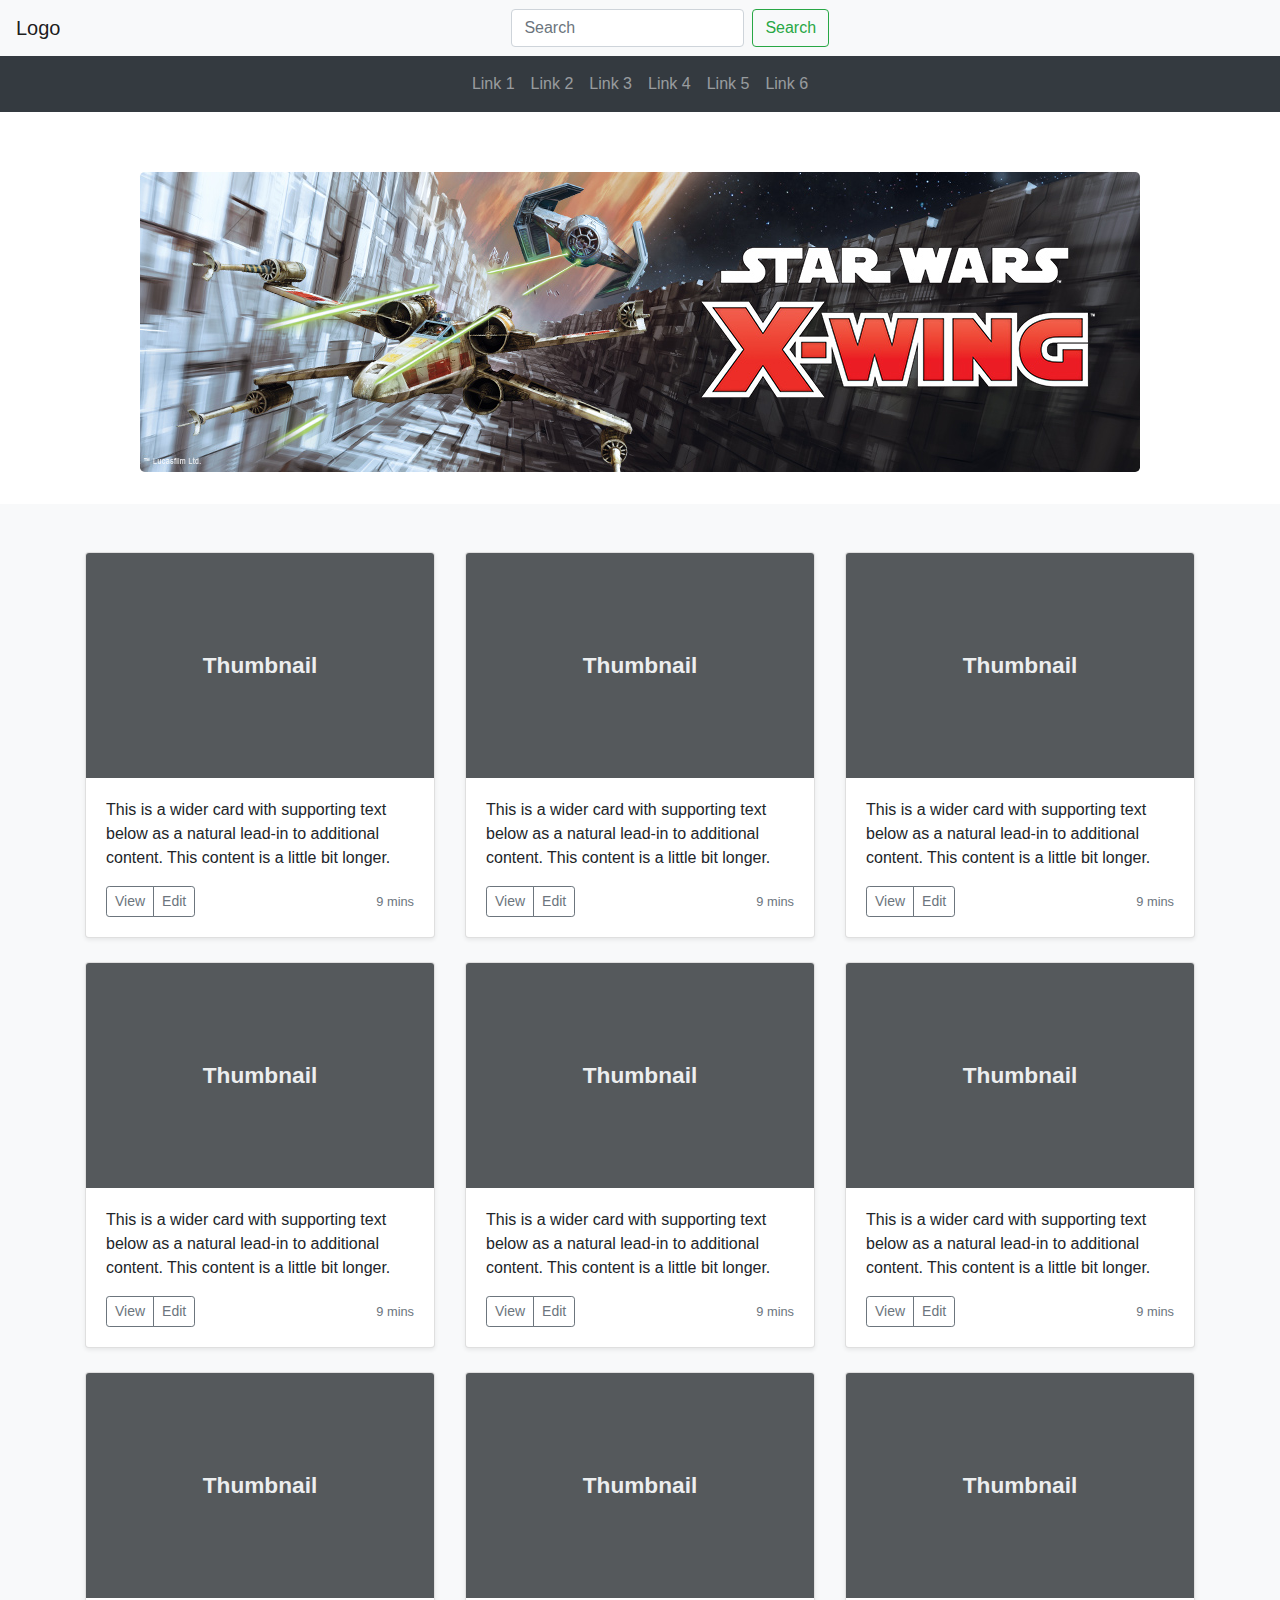
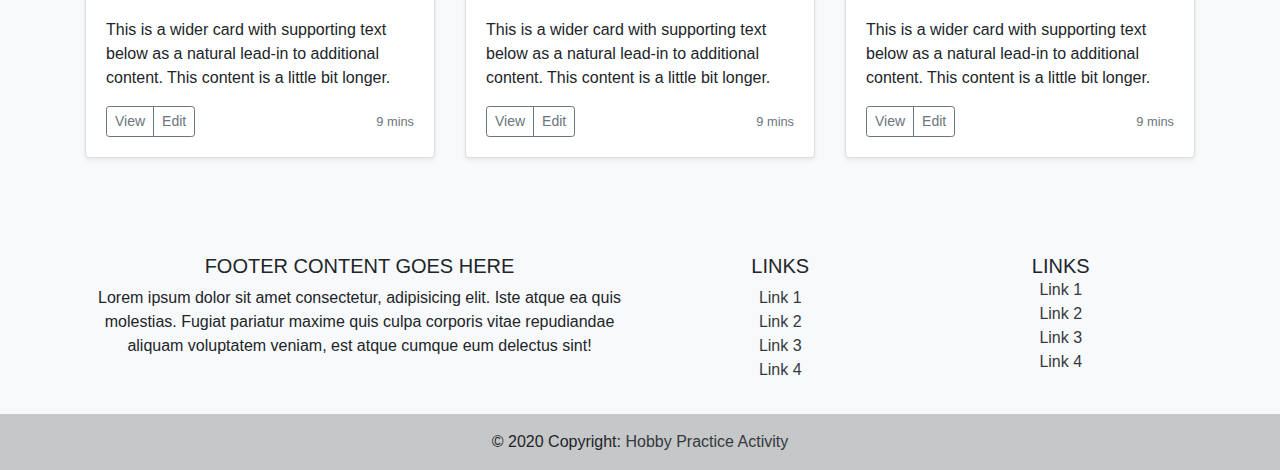
<file: index.html>
<!DOCTYPE html>
<html lang="en">
<head>
    <meta charset="UTF-8">
    <meta name="viewport" content="width=device-width, initial-scale=1.0">
    <title>Document</title>
    <!-- Global site tag (gtag.js) - Google Analytics -->
<script async src="https://www.googletagmanager.com/gtag/js?id=G-RFK1W401WC"></script>
<script>
  window.dataLayer = window.dataLayer || [];
  function gtag(){dataLayer.push(arguments);}
  gtag('js', new Date());

  gtag('config', 'G-RFK1W401WC');
</script>
<!-- Hotjar Tracking Code for https://jwong209.github.io/Hobby21wk/ -->
<script>
  (function(h,o,t,j,a,r){
      h.hj=h.hj||function(){(h.hj.q=h.hj.q||[]).push(arguments)};
      h._hjSettings={hjid:2184504,hjsv:6};
      a=o.getElementsByTagName('head')[0];
      r=o.createElement('script');r.async=1;
      r.src=t+h._hjSettings.hjid+j+h._hjSettings.hjsv;
      a.appendChild(r);
  })(window,document,'https://static.hotjar.com/c/hotjar-','.js?sv=');
</script>

    <link rel="stylesheet" href="style.css">
    <link rel="stylesheet" href="https://maxcdn.bootstrapcdn.com/bootstrap/4.5.2/css/bootstrap.min.css">
    
</head>


<!------------------ HEADER ---------------------------->
<nav class="navbar navbar-expand-lg navbar-light bg-light">
    <!-- Brand/logo -->
    <a class="navbar-brand" href="#">Logo</a>
    <button class="navbar-toggler" type="button" data-toggle="collapse" data-target="#navbarSupportedContent" aria-controls="navbarSupportedContent" aria-expanded="false" aria-label="Toggle navigation">
      <span class="navbar-toggler-icon"></span>
    </button>
  
    <div class="collapse navbar-collapse" id="navbarSupportedContent">
      
      <form class="form-inline my-2 my-lg-0 mx-auto">
        <input class="form-control mr-sm-2" type="search" placeholder="Search" aria-label="Search">
        <button class="btn btn-outline-success my-2 my-sm-0" type="submit">Search</button>
      </form>
    </div>
  </nav>
    
  <nav class="navbar navbar-expand-sm bg-dark navbar-dark d-flex justify-content-center">
    
    
    <!-- Links -->
  
    <ul class="navbar-nav">
      <li class="nav-item">
        <a class="nav-link" href="#">Link 1</a>
      </li>
      <li class="nav-item">
        <a class="nav-link" href="#">Link 2</a>
      </li>
      <li class="nav-item">
        <a class="nav-link" href="#">Link 3</a>
      </li>
      <li class="nav-item">
        <a class="nav-link" href="#">Link 4</a>
      </li>
      <li class="nav-item">
        <a class="nav-link" href="#">Link 5</a>
      </li>
      <li class="nav-item">
        <a class="nav-link" href="#">Link 6</a>
      </li>
    </ul>
  </nav>
  
  
  <!------------------------------- JUMBOTRON ------------------------------->
    <div class="jumbotron text-center mx-auto">
        <!-- <h1>Big title here</h1> -->
        <!-- <p>Resize this responsive page to see the effect!</p> --> 
      </div>
    
<!------------------------------- CARDS ------------------------------->
      <div class="album py-5 bg-light">
        <div class="container">

          <div class="row">
            <div class="col-md-4">
              <div class="card mb-4 shadow-sm">
                <img class="card-img-top" data-src="holder.js/100px225?theme=thumb&amp;bg=55595c&amp;fg=eceeef&amp;text=Thumbnail" alt="Thumbnail [100%x225]" style="height: 225px; width: 100%; display: block;" src="data:image/svg+xml;charset=UTF-8,%3Csvg%20width%3D%22348%22%20height%3D%22225%22%20xmlns%3D%22http%3A%2F%2Fwww.w3.org%2F2000%2Fsvg%22%20viewBox%3D%220%200%20348%20225%22%20preserveAspectRatio%3D%22none%22%3E%3Cdefs%3E%3Cstyle%20type%3D%22text%2Fcss%22%3E%23holder_176da0ea61d%20text%20%7B%20fill%3A%23eceeef%3Bfont-weight%3Abold%3Bfont-family%3AArial%2C%20Helvetica%2C%20Open%20Sans%2C%20sans-serif%2C%20monospace%3Bfont-size%3A17pt%20%7D%20%3C%2Fstyle%3E%3C%2Fdefs%3E%3Cg%20id%3D%22holder_176da0ea61d%22%3E%3Crect%20width%3D%22348%22%20height%3D%22225%22%20fill%3D%22%2355595c%22%3E%3C%2Frect%3E%3Cg%3E%3Ctext%20x%3D%22116.7109375%22%20y%3D%22120.15%22%3EThumbnail%3C%2Ftext%3E%3C%2Fg%3E%3C%2Fg%3E%3C%2Fsvg%3E" data-holder-rendered="true">
                <div class="card-body">
                  <p class="card-text">This is a wider card with supporting text below as a natural lead-in to additional content. This content is a little bit longer.</p>
                  <div class="d-flex justify-content-between align-items-center">
                    <div class="btn-group">
                      <button type="button" class="btn btn-sm btn-outline-secondary">View</button>
                      <button type="button" class="btn btn-sm btn-outline-secondary">Edit</button>
                    </div>
                    <small class="text-muted">9 mins</small>
                  </div>
                </div>
              </div>
            </div>
            <div class="col-md-4">
              <div class="card mb-4 shadow-sm">
                <img class="card-img-top" data-src="holder.js/100px225?theme=thumb&amp;bg=55595c&amp;fg=eceeef&amp;text=Thumbnail" alt="Thumbnail [100%x225]" src="data:image/svg+xml;charset=UTF-8,%3Csvg%20width%3D%22348%22%20height%3D%22225%22%20xmlns%3D%22http%3A%2F%2Fwww.w3.org%2F2000%2Fsvg%22%20viewBox%3D%220%200%20348%20225%22%20preserveAspectRatio%3D%22none%22%3E%3Cdefs%3E%3Cstyle%20type%3D%22text%2Fcss%22%3E%23holder_176da0ea61e%20text%20%7B%20fill%3A%23eceeef%3Bfont-weight%3Abold%3Bfont-family%3AArial%2C%20Helvetica%2C%20Open%20Sans%2C%20sans-serif%2C%20monospace%3Bfont-size%3A17pt%20%7D%20%3C%2Fstyle%3E%3C%2Fdefs%3E%3Cg%20id%3D%22holder_176da0ea61e%22%3E%3Crect%20width%3D%22348%22%20height%3D%22225%22%20fill%3D%22%2355595c%22%3E%3C%2Frect%3E%3Cg%3E%3Ctext%20x%3D%22116.7109375%22%20y%3D%22120.15%22%3EThumbnail%3C%2Ftext%3E%3C%2Fg%3E%3C%2Fg%3E%3C%2Fsvg%3E" data-holder-rendered="true" style="height: 225px; width: 100%; display: block;">
                <div class="card-body">
                  <p class="card-text">This is a wider card with supporting text below as a natural lead-in to additional content. This content is a little bit longer.</p>
                  <div class="d-flex justify-content-between align-items-center">
                    <div class="btn-group">
                      <button type="button" class="btn btn-sm btn-outline-secondary">View</button>
                      <button type="button" class="btn btn-sm btn-outline-secondary">Edit</button>
                    </div>
                    <small class="text-muted">9 mins</small>
                  </div>
                </div>
              </div>
            </div>
            <div class="col-md-4">
              <div class="card mb-4 shadow-sm">
                <img class="card-img-top" data-src="holder.js/100px225?theme=thumb&amp;bg=55595c&amp;fg=eceeef&amp;text=Thumbnail" alt="Thumbnail [100%x225]" src="data:image/svg+xml;charset=UTF-8,%3Csvg%20width%3D%22348%22%20height%3D%22225%22%20xmlns%3D%22http%3A%2F%2Fwww.w3.org%2F2000%2Fsvg%22%20viewBox%3D%220%200%20348%20225%22%20preserveAspectRatio%3D%22none%22%3E%3Cdefs%3E%3Cstyle%20type%3D%22text%2Fcss%22%3E%23holder_176da0ea61e%20text%20%7B%20fill%3A%23eceeef%3Bfont-weight%3Abold%3Bfont-family%3AArial%2C%20Helvetica%2C%20Open%20Sans%2C%20sans-serif%2C%20monospace%3Bfont-size%3A17pt%20%7D%20%3C%2Fstyle%3E%3C%2Fdefs%3E%3Cg%20id%3D%22holder_176da0ea61e%22%3E%3Crect%20width%3D%22348%22%20height%3D%22225%22%20fill%3D%22%2355595c%22%3E%3C%2Frect%3E%3Cg%3E%3Ctext%20x%3D%22116.7109375%22%20y%3D%22120.15%22%3EThumbnail%3C%2Ftext%3E%3C%2Fg%3E%3C%2Fg%3E%3C%2Fsvg%3E" data-holder-rendered="true" style="height: 225px; width: 100%; display: block;">
                <div class="card-body">
                  <p class="card-text">This is a wider card with supporting text below as a natural lead-in to additional content. This content is a little bit longer.</p>
                  <div class="d-flex justify-content-between align-items-center">
                    <div class="btn-group">
                      <button type="button" class="btn btn-sm btn-outline-secondary">View</button>
                      <button type="button" class="btn btn-sm btn-outline-secondary">Edit</button>
                    </div>
                    <small class="text-muted">9 mins</small>
                  </div>
                </div>
              </div>
            </div>

            <div class="col-md-4">
              <div class="card mb-4 shadow-sm">
                <img class="card-img-top" data-src="holder.js/100px225?theme=thumb&amp;bg=55595c&amp;fg=eceeef&amp;text=Thumbnail" alt="Thumbnail [100%x225]" src="data:image/svg+xml;charset=UTF-8,%3Csvg%20width%3D%22348%22%20height%3D%22225%22%20xmlns%3D%22http%3A%2F%2Fwww.w3.org%2F2000%2Fsvg%22%20viewBox%3D%220%200%20348%20225%22%20preserveAspectRatio%3D%22none%22%3E%3Cdefs%3E%3Cstyle%20type%3D%22text%2Fcss%22%3E%23holder_176da0ea61f%20text%20%7B%20fill%3A%23eceeef%3Bfont-weight%3Abold%3Bfont-family%3AArial%2C%20Helvetica%2C%20Open%20Sans%2C%20sans-serif%2C%20monospace%3Bfont-size%3A17pt%20%7D%20%3C%2Fstyle%3E%3C%2Fdefs%3E%3Cg%20id%3D%22holder_176da0ea61f%22%3E%3Crect%20width%3D%22348%22%20height%3D%22225%22%20fill%3D%22%2355595c%22%3E%3C%2Frect%3E%3Cg%3E%3Ctext%20x%3D%22116.7109375%22%20y%3D%22120.15%22%3EThumbnail%3C%2Ftext%3E%3C%2Fg%3E%3C%2Fg%3E%3C%2Fsvg%3E" data-holder-rendered="true" style="height: 225px; width: 100%; display: block;">
                <div class="card-body">
                  <p class="card-text">This is a wider card with supporting text below as a natural lead-in to additional content. This content is a little bit longer.</p>
                  <div class="d-flex justify-content-between align-items-center">
                    <div class="btn-group">
                      <button type="button" class="btn btn-sm btn-outline-secondary">View</button>
                      <button type="button" class="btn btn-sm btn-outline-secondary">Edit</button>
                    </div>
                    <small class="text-muted">9 mins</small>
                  </div>
                </div>
              </div>
            </div>
            <div class="col-md-4">
              <div class="card mb-4 shadow-sm">
                <img class="card-img-top" data-src="holder.js/100px225?theme=thumb&amp;bg=55595c&amp;fg=eceeef&amp;text=Thumbnail" alt="Thumbnail [100%x225]" src="data:image/svg+xml;charset=UTF-8,%3Csvg%20width%3D%22348%22%20height%3D%22225%22%20xmlns%3D%22http%3A%2F%2Fwww.w3.org%2F2000%2Fsvg%22%20viewBox%3D%220%200%20348%20225%22%20preserveAspectRatio%3D%22none%22%3E%3Cdefs%3E%3Cstyle%20type%3D%22text%2Fcss%22%3E%23holder_176da0ea61f%20text%20%7B%20fill%3A%23eceeef%3Bfont-weight%3Abold%3Bfont-family%3AArial%2C%20Helvetica%2C%20Open%20Sans%2C%20sans-serif%2C%20monospace%3Bfont-size%3A17pt%20%7D%20%3C%2Fstyle%3E%3C%2Fdefs%3E%3Cg%20id%3D%22holder_176da0ea61f%22%3E%3Crect%20width%3D%22348%22%20height%3D%22225%22%20fill%3D%22%2355595c%22%3E%3C%2Frect%3E%3Cg%3E%3Ctext%20x%3D%22116.7109375%22%20y%3D%22120.15%22%3EThumbnail%3C%2Ftext%3E%3C%2Fg%3E%3C%2Fg%3E%3C%2Fsvg%3E" data-holder-rendered="true" style="height: 225px; width: 100%; display: block;">
                <div class="card-body">
                  <p class="card-text">This is a wider card with supporting text below as a natural lead-in to additional content. This content is a little bit longer.</p>
                  <div class="d-flex justify-content-between align-items-center">
                    <div class="btn-group">
                      <button type="button" class="btn btn-sm btn-outline-secondary">View</button>
                      <button type="button" class="btn btn-sm btn-outline-secondary">Edit</button>
                    </div>
                    <small class="text-muted">9 mins</small>
                  </div>
                </div>
              </div>
            </div>
            <div class="col-md-4">
              <div class="card mb-4 shadow-sm">
                <img class="card-img-top" data-src="holder.js/100px225?theme=thumb&amp;bg=55595c&amp;fg=eceeef&amp;text=Thumbnail" alt="Thumbnail [100%x225]" src="data:image/svg+xml;charset=UTF-8,%3Csvg%20width%3D%22348%22%20height%3D%22225%22%20xmlns%3D%22http%3A%2F%2Fwww.w3.org%2F2000%2Fsvg%22%20viewBox%3D%220%200%20348%20225%22%20preserveAspectRatio%3D%22none%22%3E%3Cdefs%3E%3Cstyle%20type%3D%22text%2Fcss%22%3E%23holder_176da0ea620%20text%20%7B%20fill%3A%23eceeef%3Bfont-weight%3Abold%3Bfont-family%3AArial%2C%20Helvetica%2C%20Open%20Sans%2C%20sans-serif%2C%20monospace%3Bfont-size%3A17pt%20%7D%20%3C%2Fstyle%3E%3C%2Fdefs%3E%3Cg%20id%3D%22holder_176da0ea620%22%3E%3Crect%20width%3D%22348%22%20height%3D%22225%22%20fill%3D%22%2355595c%22%3E%3C%2Frect%3E%3Cg%3E%3Ctext%20x%3D%22116.7109375%22%20y%3D%22120.15%22%3EThumbnail%3C%2Ftext%3E%3C%2Fg%3E%3C%2Fg%3E%3C%2Fsvg%3E" data-holder-rendered="true" style="height: 225px; width: 100%; display: block;">
                <div class="card-body">
                  <p class="card-text">This is a wider card with supporting text below as a natural lead-in to additional content. This content is a little bit longer.</p>
                  <div class="d-flex justify-content-between align-items-center">
                    <div class="btn-group">
                      <button type="button" class="btn btn-sm btn-outline-secondary">View</button>
                      <button type="button" class="btn btn-sm btn-outline-secondary">Edit</button>
                    </div>
                    <small class="text-muted">9 mins</small>
                  </div>
                </div>
              </div>
            </div>

            <div class="col-md-4">
              <div class="card mb-4 shadow-sm">
                <img class="card-img-top" data-src="holder.js/100px225?theme=thumb&amp;bg=55595c&amp;fg=eceeef&amp;text=Thumbnail" alt="Thumbnail [100%x225]" src="data:image/svg+xml;charset=UTF-8,%3Csvg%20width%3D%22348%22%20height%3D%22225%22%20xmlns%3D%22http%3A%2F%2Fwww.w3.org%2F2000%2Fsvg%22%20viewBox%3D%220%200%20348%20225%22%20preserveAspectRatio%3D%22none%22%3E%3Cdefs%3E%3Cstyle%20type%3D%22text%2Fcss%22%3E%23holder_176da0ea620%20text%20%7B%20fill%3A%23eceeef%3Bfont-weight%3Abold%3Bfont-family%3AArial%2C%20Helvetica%2C%20Open%20Sans%2C%20sans-serif%2C%20monospace%3Bfont-size%3A17pt%20%7D%20%3C%2Fstyle%3E%3C%2Fdefs%3E%3Cg%20id%3D%22holder_176da0ea620%22%3E%3Crect%20width%3D%22348%22%20height%3D%22225%22%20fill%3D%22%2355595c%22%3E%3C%2Frect%3E%3Cg%3E%3Ctext%20x%3D%22116.7109375%22%20y%3D%22120.15%22%3EThumbnail%3C%2Ftext%3E%3C%2Fg%3E%3C%2Fg%3E%3C%2Fsvg%3E" data-holder-rendered="true" style="height: 225px; width: 100%; display: block;">
                <div class="card-body">
                  <p class="card-text">This is a wider card with supporting text below as a natural lead-in to additional content. This content is a little bit longer.</p>
                  <div class="d-flex justify-content-between align-items-center">
                    <div class="btn-group">
                      <button type="button" class="btn btn-sm btn-outline-secondary">View</button>
                      <button type="button" class="btn btn-sm btn-outline-secondary">Edit</button>
                    </div>
                    <small class="text-muted">9 mins</small>
                  </div>
                </div>
              </div>
            </div>
            <div class="col-md-4">
              <div class="card mb-4 shadow-sm">
                <img class="card-img-top" data-src="holder.js/100px225?theme=thumb&amp;bg=55595c&amp;fg=eceeef&amp;text=Thumbnail" alt="Thumbnail [100%x225]" src="data:image/svg+xml;charset=UTF-8,%3Csvg%20width%3D%22348%22%20height%3D%22225%22%20xmlns%3D%22http%3A%2F%2Fwww.w3.org%2F2000%2Fsvg%22%20viewBox%3D%220%200%20348%20225%22%20preserveAspectRatio%3D%22none%22%3E%3Cdefs%3E%3Cstyle%20type%3D%22text%2Fcss%22%3E%23holder_176da0ea621%20text%20%7B%20fill%3A%23eceeef%3Bfont-weight%3Abold%3Bfont-family%3AArial%2C%20Helvetica%2C%20Open%20Sans%2C%20sans-serif%2C%20monospace%3Bfont-size%3A17pt%20%7D%20%3C%2Fstyle%3E%3C%2Fdefs%3E%3Cg%20id%3D%22holder_176da0ea621%22%3E%3Crect%20width%3D%22348%22%20height%3D%22225%22%20fill%3D%22%2355595c%22%3E%3C%2Frect%3E%3Cg%3E%3Ctext%20x%3D%22116.7109375%22%20y%3D%22120.15%22%3EThumbnail%3C%2Ftext%3E%3C%2Fg%3E%3C%2Fg%3E%3C%2Fsvg%3E" data-holder-rendered="true" style="height: 225px; width: 100%; display: block;">
                <div class="card-body">
                  <p class="card-text">This is a wider card with supporting text below as a natural lead-in to additional content. This content is a little bit longer.</p>
                  <div class="d-flex justify-content-between align-items-center">
                    <div class="btn-group">
                      <button type="button" class="btn btn-sm btn-outline-secondary">View</button>
                      <button type="button" class="btn btn-sm btn-outline-secondary">Edit</button>
                    </div>
                    <small class="text-muted">9 mins</small>
                  </div>
                </div>
              </div>
            </div>
            <div class="col-md-4">
              <div class="card mb-4 shadow-sm">
                <img class="card-img-top" data-src="holder.js/100px225?theme=thumb&amp;bg=55595c&amp;fg=eceeef&amp;text=Thumbnail" alt="Thumbnail [100%x225]" src="data:image/svg+xml;charset=UTF-8,%3Csvg%20width%3D%22348%22%20height%3D%22225%22%20xmlns%3D%22http%3A%2F%2Fwww.w3.org%2F2000%2Fsvg%22%20viewBox%3D%220%200%20348%20225%22%20preserveAspectRatio%3D%22none%22%3E%3Cdefs%3E%3Cstyle%20type%3D%22text%2Fcss%22%3E%23holder_176da0ea621%20text%20%7B%20fill%3A%23eceeef%3Bfont-weight%3Abold%3Bfont-family%3AArial%2C%20Helvetica%2C%20Open%20Sans%2C%20sans-serif%2C%20monospace%3Bfont-size%3A17pt%20%7D%20%3C%2Fstyle%3E%3C%2Fdefs%3E%3Cg%20id%3D%22holder_176da0ea621%22%3E%3Crect%20width%3D%22348%22%20height%3D%22225%22%20fill%3D%22%2355595c%22%3E%3C%2Frect%3E%3Cg%3E%3Ctext%20x%3D%22116.7109375%22%20y%3D%22120.15%22%3EThumbnail%3C%2Ftext%3E%3C%2Fg%3E%3C%2Fg%3E%3C%2Fsvg%3E" data-holder-rendered="true" style="height: 225px; width: 100%; display: block;">
                <div class="card-body">
                  <p class="card-text">This is a wider card with supporting text below as a natural lead-in to additional content. This content is a little bit longer.</p>
                  <div class="d-flex justify-content-between align-items-center">
                    <div class="btn-group">
                      <button type="button" class="btn btn-sm btn-outline-secondary">View</button>
                      <button type="button" class="btn btn-sm btn-outline-secondary">Edit</button>
                    </div>
                    <small class="text-muted">9 mins</small>
                  </div>
                </div>
              </div>
            </div>
          </div>
        </div>
      </div>

<!------------------------------- Footer ------------------------------->
<footer class="bg-light text-center text-lg-start">
    <!-- Grid container -->
    <div class="container p-4">
      <!--Grid row-->
      <div class="row">
        <!--Grid column-->
        <div class="col-lg-6 col-md-12 mb-4 mb-md-0">
          <h5 class="text-uppercase">Footer Content goes here</h5>
  
          <p>
            Lorem ipsum dolor sit amet consectetur, adipisicing elit. Iste atque ea quis
            molestias. Fugiat pariatur maxime quis culpa corporis vitae repudiandae aliquam
            voluptatem veniam, est atque cumque eum delectus sint!
          </p>
        </div>
        <!--Grid column-->
  
        <!--Grid column-->
        <div class="col-lg-3 col-md-6 mb-4 mb-md-0">
          <h5 class="text-uppercase">Links</h5>
  
          <ul class="list-unstyled mb-0">
            <li>
              <a href="#!" class="text-dark">Link 1</a>
            </li>
            <li>
              <a href="#!" class="text-dark">Link 2</a>
            </li>
            <li>
              <a href="#!" class="text-dark">Link 3</a>
            </li>
            <li>
              <a href="#!" class="text-dark">Link 4</a>
            </li>
          </ul>
        </div>
        <!--Grid column-->
  
        <!--Grid column-->
        <div class="col-lg-3 col-md-6 mb-4 mb-md-0">
          <h5 class="text-uppercase mb-0">Links</h5>
  
          <ul class="list-unstyled">
            <li>
              <a href="#!" class="text-dark">Link 1</a>
            </li>
            <li>
              <a href="#!" class="text-dark">Link 2</a>
            </li>
            <li>
              <a href="#!" class="text-dark">Link 3</a>
            </li>
            <li>
              <a href="#!" class="text-dark">Link 4</a>
            </li>
          </ul>
        </div>
        <!--Grid column-->
      </div>
      <!--Grid row-->
    </div>
    <!-- Grid container -->
  
    <!-- Copyright -->
    <div class="text-center p-3" style="background-color: rgba(0, 0, 0, 0.2)">
      © 2020 Copyright:
      <a class="text-dark" href="https://mdbootstrap.com/">Hobby Practice Activity</a>
    </div>
    <!-- Copyright -->
  </footer>
  <!-- Footer -->
</body>
</html>
</file>
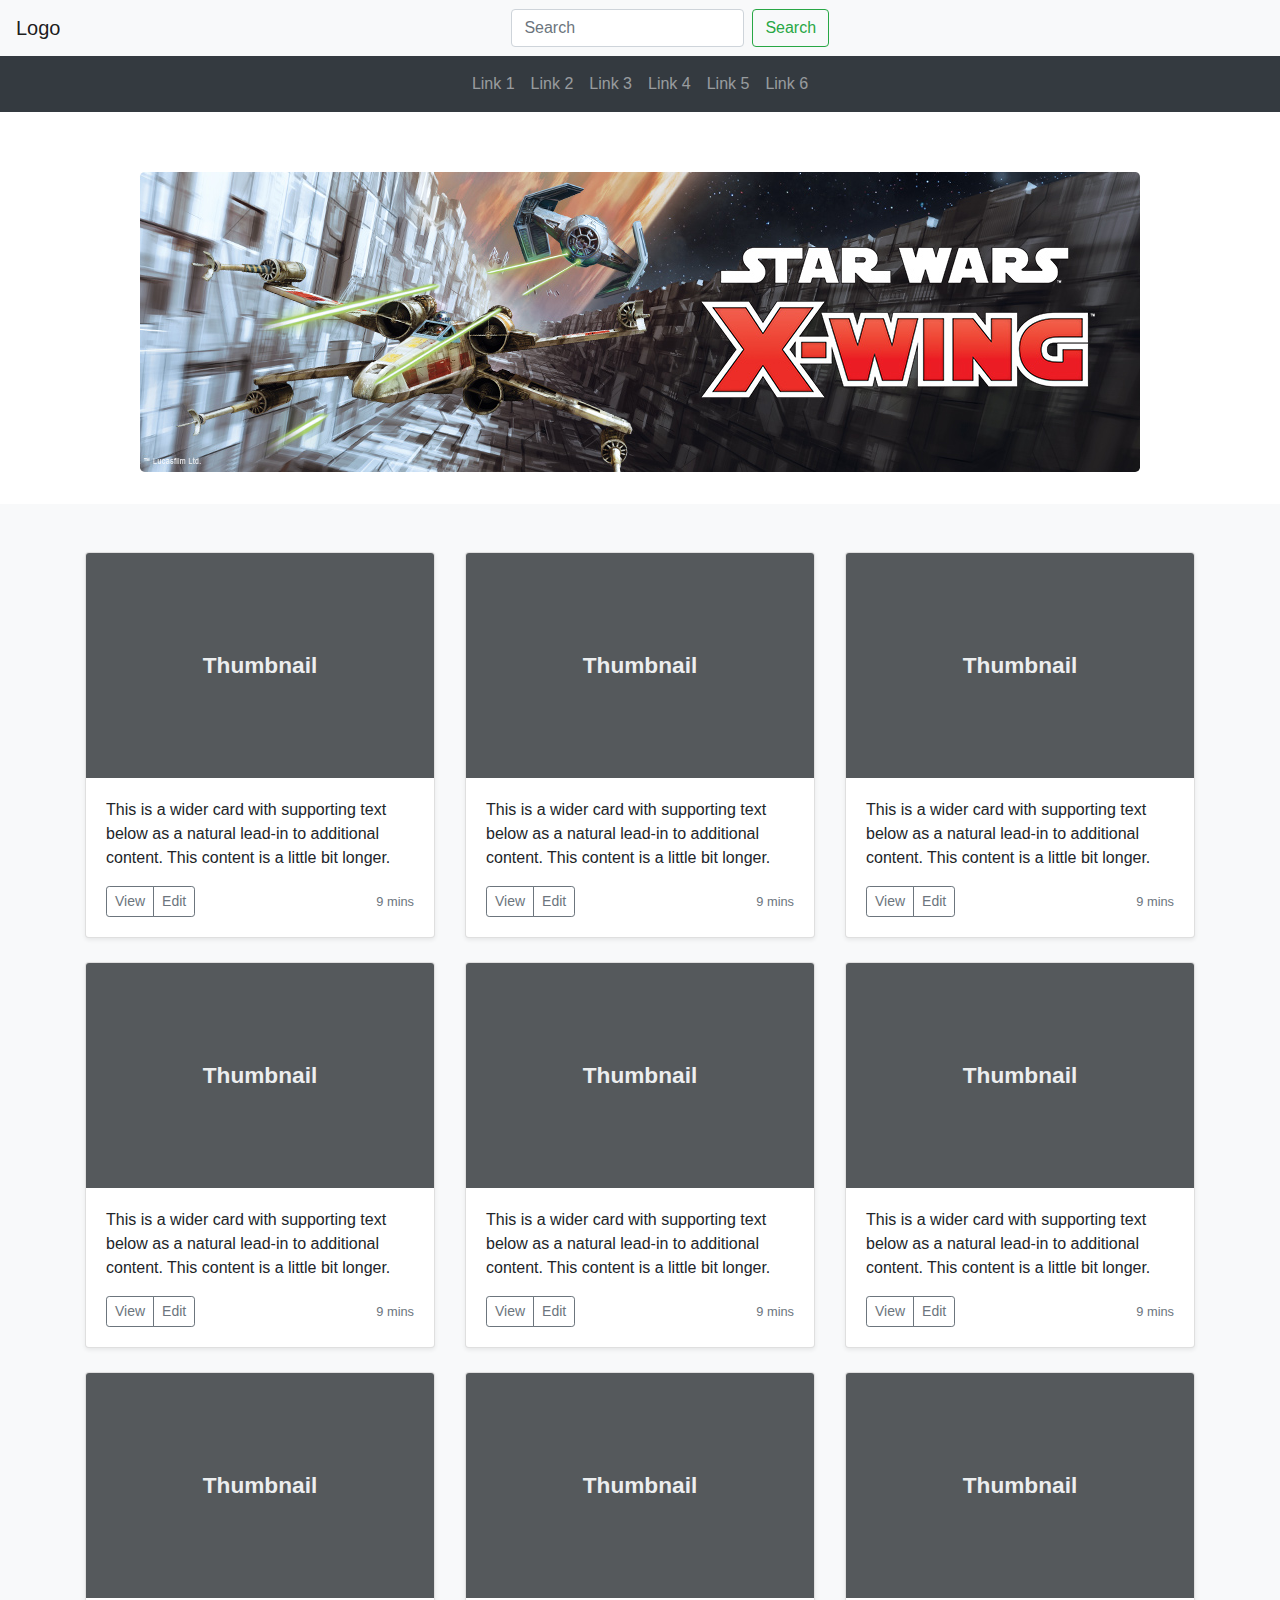
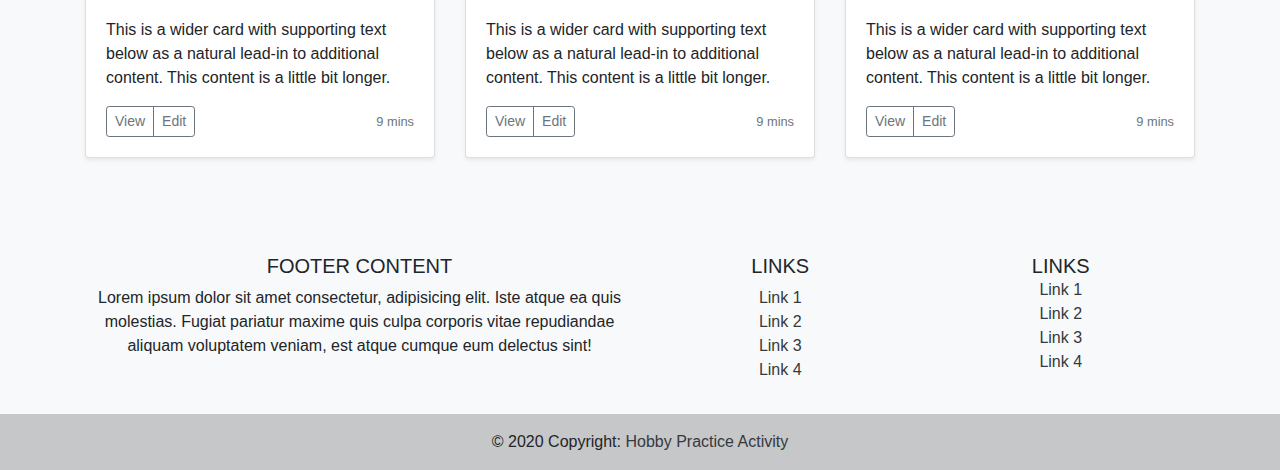
<file: first.html>
<!DOCTYPE html>
<html lang="en">
<head>
    <meta charset="UTF-8">
    <meta name="viewport" content="width=device-width, initial-scale=1.0">
    <title>Document</title>

    <link rel="stylesheet" href="style.css">
    <link rel="stylesheet" href="https://maxcdn.bootstrapcdn.com/bootstrap/4.5.2/css/bootstrap.min.css">
</head>
<!------------------ HEADER ---------------------------->
<nav class="navbar navbar-expand-lg navbar-light bg-light">
    <!-- Brand/logo -->
    <a class="navbar-brand" href="#">Logo</a>
    <button class="navbar-toggler" type="button" data-toggle="collapse" data-target="#navbarSupportedContent" aria-controls="navbarSupportedContent" aria-expanded="false" aria-label="Toggle navigation">
      <span class="navbar-toggler-icon"></span>
    </button>
  
    <div class="collapse navbar-collapse" id="navbarSupportedContent">
      
      <form class="form-inline my-2 my-lg-0 mx-auto">
        <input class="form-control mr-sm-2" type="search" placeholder="Search" aria-label="Search">
        <button class="btn btn-outline-success my-2 my-sm-0" type="submit">Search</button>
      </form>
    </div>
  </nav>
    
  <nav class="navbar navbar-expand-sm bg-dark navbar-dark d-flex justify-content-center">
    
    
    <!-- Links -->
  
    <ul class="navbar-nav">
      <li class="nav-item">
        <a class="nav-link" href="#">Link 1</a>
      </li>
      <li class="nav-item">
        <a class="nav-link" href="#">Link 2</a>
      </li>
      <li class="nav-item">
        <a class="nav-link" href="#">Link 3</a>
      </li>
      <li class="nav-item">
        <a class="nav-link" href="#">Link 4</a>
      </li>
      <li class="nav-item">
        <a class="nav-link" href="#">Link 5</a>
      </li>
      <li class="nav-item">
        <a class="nav-link" href="#">Link 6</a>
      </li>
    </ul>
  </nav>
  
  
  <!------------------------------- JUMBOTRON ------------------------------->
    <div class="jumbotron text-center mx-auto">
        <!-- <h1>Big title here</h1> -->
        <!-- <p>Resize this responsive page to see the effect!</p> --> 
      </div>
    
<!------------------------------- CARDS ------------------------------->
      <div class="album py-5 bg-light">
        <div class="container">

          <div class="row">
            <div class="col-md-4">
              <div class="card mb-4 shadow-sm">
                <img class="card-img-top" data-src="holder.js/100px225?theme=thumb&amp;bg=55595c&amp;fg=eceeef&amp;text=Thumbnail" alt="Thumbnail [100%x225]" style="height: 225px; width: 100%; display: block;" src="data:image/svg+xml;charset=UTF-8,%3Csvg%20width%3D%22348%22%20height%3D%22225%22%20xmlns%3D%22http%3A%2F%2Fwww.w3.org%2F2000%2Fsvg%22%20viewBox%3D%220%200%20348%20225%22%20preserveAspectRatio%3D%22none%22%3E%3Cdefs%3E%3Cstyle%20type%3D%22text%2Fcss%22%3E%23holder_176da0ea61d%20text%20%7B%20fill%3A%23eceeef%3Bfont-weight%3Abold%3Bfont-family%3AArial%2C%20Helvetica%2C%20Open%20Sans%2C%20sans-serif%2C%20monospace%3Bfont-size%3A17pt%20%7D%20%3C%2Fstyle%3E%3C%2Fdefs%3E%3Cg%20id%3D%22holder_176da0ea61d%22%3E%3Crect%20width%3D%22348%22%20height%3D%22225%22%20fill%3D%22%2355595c%22%3E%3C%2Frect%3E%3Cg%3E%3Ctext%20x%3D%22116.7109375%22%20y%3D%22120.15%22%3EThumbnail%3C%2Ftext%3E%3C%2Fg%3E%3C%2Fg%3E%3C%2Fsvg%3E" data-holder-rendered="true">
                <div class="card-body">
                  <p class="card-text">This is a wider card with supporting text below as a natural lead-in to additional content. This content is a little bit longer.</p>
                  <div class="d-flex justify-content-between align-items-center">
                    <div class="btn-group">
                      <button type="button" class="btn btn-sm btn-outline-secondary">View</button>
                      <button type="button" class="btn btn-sm btn-outline-secondary">Edit</button>
                    </div>
                    <small class="text-muted">9 mins</small>
                  </div>
                </div>
              </div>
            </div>
            <div class="col-md-4">
              <div class="card mb-4 shadow-sm">
                <img class="card-img-top" data-src="holder.js/100px225?theme=thumb&amp;bg=55595c&amp;fg=eceeef&amp;text=Thumbnail" alt="Thumbnail [100%x225]" src="data:image/svg+xml;charset=UTF-8,%3Csvg%20width%3D%22348%22%20height%3D%22225%22%20xmlns%3D%22http%3A%2F%2Fwww.w3.org%2F2000%2Fsvg%22%20viewBox%3D%220%200%20348%20225%22%20preserveAspectRatio%3D%22none%22%3E%3Cdefs%3E%3Cstyle%20type%3D%22text%2Fcss%22%3E%23holder_176da0ea61e%20text%20%7B%20fill%3A%23eceeef%3Bfont-weight%3Abold%3Bfont-family%3AArial%2C%20Helvetica%2C%20Open%20Sans%2C%20sans-serif%2C%20monospace%3Bfont-size%3A17pt%20%7D%20%3C%2Fstyle%3E%3C%2Fdefs%3E%3Cg%20id%3D%22holder_176da0ea61e%22%3E%3Crect%20width%3D%22348%22%20height%3D%22225%22%20fill%3D%22%2355595c%22%3E%3C%2Frect%3E%3Cg%3E%3Ctext%20x%3D%22116.7109375%22%20y%3D%22120.15%22%3EThumbnail%3C%2Ftext%3E%3C%2Fg%3E%3C%2Fg%3E%3C%2Fsvg%3E" data-holder-rendered="true" style="height: 225px; width: 100%; display: block;">
                <div class="card-body">
                  <p class="card-text">This is a wider card with supporting text below as a natural lead-in to additional content. This content is a little bit longer.</p>
                  <div class="d-flex justify-content-between align-items-center">
                    <div class="btn-group">
                      <button type="button" class="btn btn-sm btn-outline-secondary">View</button>
                      <button type="button" class="btn btn-sm btn-outline-secondary">Edit</button>
                    </div>
                    <small class="text-muted">9 mins</small>
                  </div>
                </div>
              </div>
            </div>
            <div class="col-md-4">
              <div class="card mb-4 shadow-sm">
                <img class="card-img-top" data-src="holder.js/100px225?theme=thumb&amp;bg=55595c&amp;fg=eceeef&amp;text=Thumbnail" alt="Thumbnail [100%x225]" src="data:image/svg+xml;charset=UTF-8,%3Csvg%20width%3D%22348%22%20height%3D%22225%22%20xmlns%3D%22http%3A%2F%2Fwww.w3.org%2F2000%2Fsvg%22%20viewBox%3D%220%200%20348%20225%22%20preserveAspectRatio%3D%22none%22%3E%3Cdefs%3E%3Cstyle%20type%3D%22text%2Fcss%22%3E%23holder_176da0ea61e%20text%20%7B%20fill%3A%23eceeef%3Bfont-weight%3Abold%3Bfont-family%3AArial%2C%20Helvetica%2C%20Open%20Sans%2C%20sans-serif%2C%20monospace%3Bfont-size%3A17pt%20%7D%20%3C%2Fstyle%3E%3C%2Fdefs%3E%3Cg%20id%3D%22holder_176da0ea61e%22%3E%3Crect%20width%3D%22348%22%20height%3D%22225%22%20fill%3D%22%2355595c%22%3E%3C%2Frect%3E%3Cg%3E%3Ctext%20x%3D%22116.7109375%22%20y%3D%22120.15%22%3EThumbnail%3C%2Ftext%3E%3C%2Fg%3E%3C%2Fg%3E%3C%2Fsvg%3E" data-holder-rendered="true" style="height: 225px; width: 100%; display: block;">
                <div class="card-body">
                  <p class="card-text">This is a wider card with supporting text below as a natural lead-in to additional content. This content is a little bit longer.</p>
                  <div class="d-flex justify-content-between align-items-center">
                    <div class="btn-group">
                      <button type="button" class="btn btn-sm btn-outline-secondary">View</button>
                      <button type="button" class="btn btn-sm btn-outline-secondary">Edit</button>
                    </div>
                    <small class="text-muted">9 mins</small>
                  </div>
                </div>
              </div>
            </div>

            <div class="col-md-4">
              <div class="card mb-4 shadow-sm">
                <img class="card-img-top" data-src="holder.js/100px225?theme=thumb&amp;bg=55595c&amp;fg=eceeef&amp;text=Thumbnail" alt="Thumbnail [100%x225]" src="data:image/svg+xml;charset=UTF-8,%3Csvg%20width%3D%22348%22%20height%3D%22225%22%20xmlns%3D%22http%3A%2F%2Fwww.w3.org%2F2000%2Fsvg%22%20viewBox%3D%220%200%20348%20225%22%20preserveAspectRatio%3D%22none%22%3E%3Cdefs%3E%3Cstyle%20type%3D%22text%2Fcss%22%3E%23holder_176da0ea61f%20text%20%7B%20fill%3A%23eceeef%3Bfont-weight%3Abold%3Bfont-family%3AArial%2C%20Helvetica%2C%20Open%20Sans%2C%20sans-serif%2C%20monospace%3Bfont-size%3A17pt%20%7D%20%3C%2Fstyle%3E%3C%2Fdefs%3E%3Cg%20id%3D%22holder_176da0ea61f%22%3E%3Crect%20width%3D%22348%22%20height%3D%22225%22%20fill%3D%22%2355595c%22%3E%3C%2Frect%3E%3Cg%3E%3Ctext%20x%3D%22116.7109375%22%20y%3D%22120.15%22%3EThumbnail%3C%2Ftext%3E%3C%2Fg%3E%3C%2Fg%3E%3C%2Fsvg%3E" data-holder-rendered="true" style="height: 225px; width: 100%; display: block;">
                <div class="card-body">
                  <p class="card-text">This is a wider card with supporting text below as a natural lead-in to additional content. This content is a little bit longer.</p>
                  <div class="d-flex justify-content-between align-items-center">
                    <div class="btn-group">
                      <button type="button" class="btn btn-sm btn-outline-secondary">View</button>
                      <button type="button" class="btn btn-sm btn-outline-secondary">Edit</button>
                    </div>
                    <small class="text-muted">9 mins</small>
                  </div>
                </div>
              </div>
            </div>
            <div class="col-md-4">
              <div class="card mb-4 shadow-sm">
                <img class="card-img-top" data-src="holder.js/100px225?theme=thumb&amp;bg=55595c&amp;fg=eceeef&amp;text=Thumbnail" alt="Thumbnail [100%x225]" src="data:image/svg+xml;charset=UTF-8,%3Csvg%20width%3D%22348%22%20height%3D%22225%22%20xmlns%3D%22http%3A%2F%2Fwww.w3.org%2F2000%2Fsvg%22%20viewBox%3D%220%200%20348%20225%22%20preserveAspectRatio%3D%22none%22%3E%3Cdefs%3E%3Cstyle%20type%3D%22text%2Fcss%22%3E%23holder_176da0ea61f%20text%20%7B%20fill%3A%23eceeef%3Bfont-weight%3Abold%3Bfont-family%3AArial%2C%20Helvetica%2C%20Open%20Sans%2C%20sans-serif%2C%20monospace%3Bfont-size%3A17pt%20%7D%20%3C%2Fstyle%3E%3C%2Fdefs%3E%3Cg%20id%3D%22holder_176da0ea61f%22%3E%3Crect%20width%3D%22348%22%20height%3D%22225%22%20fill%3D%22%2355595c%22%3E%3C%2Frect%3E%3Cg%3E%3Ctext%20x%3D%22116.7109375%22%20y%3D%22120.15%22%3EThumbnail%3C%2Ftext%3E%3C%2Fg%3E%3C%2Fg%3E%3C%2Fsvg%3E" data-holder-rendered="true" style="height: 225px; width: 100%; display: block;">
                <div class="card-body">
                  <p class="card-text">This is a wider card with supporting text below as a natural lead-in to additional content. This content is a little bit longer.</p>
                  <div class="d-flex justify-content-between align-items-center">
                    <div class="btn-group">
                      <button type="button" class="btn btn-sm btn-outline-secondary">View</button>
                      <button type="button" class="btn btn-sm btn-outline-secondary">Edit</button>
                    </div>
                    <small class="text-muted">9 mins</small>
                  </div>
                </div>
              </div>
            </div>
            <div class="col-md-4">
              <div class="card mb-4 shadow-sm">
                <img class="card-img-top" data-src="holder.js/100px225?theme=thumb&amp;bg=55595c&amp;fg=eceeef&amp;text=Thumbnail" alt="Thumbnail [100%x225]" src="data:image/svg+xml;charset=UTF-8,%3Csvg%20width%3D%22348%22%20height%3D%22225%22%20xmlns%3D%22http%3A%2F%2Fwww.w3.org%2F2000%2Fsvg%22%20viewBox%3D%220%200%20348%20225%22%20preserveAspectRatio%3D%22none%22%3E%3Cdefs%3E%3Cstyle%20type%3D%22text%2Fcss%22%3E%23holder_176da0ea620%20text%20%7B%20fill%3A%23eceeef%3Bfont-weight%3Abold%3Bfont-family%3AArial%2C%20Helvetica%2C%20Open%20Sans%2C%20sans-serif%2C%20monospace%3Bfont-size%3A17pt%20%7D%20%3C%2Fstyle%3E%3C%2Fdefs%3E%3Cg%20id%3D%22holder_176da0ea620%22%3E%3Crect%20width%3D%22348%22%20height%3D%22225%22%20fill%3D%22%2355595c%22%3E%3C%2Frect%3E%3Cg%3E%3Ctext%20x%3D%22116.7109375%22%20y%3D%22120.15%22%3EThumbnail%3C%2Ftext%3E%3C%2Fg%3E%3C%2Fg%3E%3C%2Fsvg%3E" data-holder-rendered="true" style="height: 225px; width: 100%; display: block;">
                <div class="card-body">
                  <p class="card-text">This is a wider card with supporting text below as a natural lead-in to additional content. This content is a little bit longer.</p>
                  <div class="d-flex justify-content-between align-items-center">
                    <div class="btn-group">
                      <button type="button" class="btn btn-sm btn-outline-secondary">View</button>
                      <button type="button" class="btn btn-sm btn-outline-secondary">Edit</button>
                    </div>
                    <small class="text-muted">9 mins</small>
                  </div>
                </div>
              </div>
            </div>

            <div class="col-md-4">
              <div class="card mb-4 shadow-sm">
                <img class="card-img-top" data-src="holder.js/100px225?theme=thumb&amp;bg=55595c&amp;fg=eceeef&amp;text=Thumbnail" alt="Thumbnail [100%x225]" src="data:image/svg+xml;charset=UTF-8,%3Csvg%20width%3D%22348%22%20height%3D%22225%22%20xmlns%3D%22http%3A%2F%2Fwww.w3.org%2F2000%2Fsvg%22%20viewBox%3D%220%200%20348%20225%22%20preserveAspectRatio%3D%22none%22%3E%3Cdefs%3E%3Cstyle%20type%3D%22text%2Fcss%22%3E%23holder_176da0ea620%20text%20%7B%20fill%3A%23eceeef%3Bfont-weight%3Abold%3Bfont-family%3AArial%2C%20Helvetica%2C%20Open%20Sans%2C%20sans-serif%2C%20monospace%3Bfont-size%3A17pt%20%7D%20%3C%2Fstyle%3E%3C%2Fdefs%3E%3Cg%20id%3D%22holder_176da0ea620%22%3E%3Crect%20width%3D%22348%22%20height%3D%22225%22%20fill%3D%22%2355595c%22%3E%3C%2Frect%3E%3Cg%3E%3Ctext%20x%3D%22116.7109375%22%20y%3D%22120.15%22%3EThumbnail%3C%2Ftext%3E%3C%2Fg%3E%3C%2Fg%3E%3C%2Fsvg%3E" data-holder-rendered="true" style="height: 225px; width: 100%; display: block;">
                <div class="card-body">
                  <p class="card-text">This is a wider card with supporting text below as a natural lead-in to additional content. This content is a little bit longer.</p>
                  <div class="d-flex justify-content-between align-items-center">
                    <div class="btn-group">
                      <button type="button" class="btn btn-sm btn-outline-secondary">View</button>
                      <button type="button" class="btn btn-sm btn-outline-secondary">Edit</button>
                    </div>
                    <small class="text-muted">9 mins</small>
                  </div>
                </div>
              </div>
            </div>
            <div class="col-md-4">
              <div class="card mb-4 shadow-sm">
                <img class="card-img-top" data-src="holder.js/100px225?theme=thumb&amp;bg=55595c&amp;fg=eceeef&amp;text=Thumbnail" alt="Thumbnail [100%x225]" src="data:image/svg+xml;charset=UTF-8,%3Csvg%20width%3D%22348%22%20height%3D%22225%22%20xmlns%3D%22http%3A%2F%2Fwww.w3.org%2F2000%2Fsvg%22%20viewBox%3D%220%200%20348%20225%22%20preserveAspectRatio%3D%22none%22%3E%3Cdefs%3E%3Cstyle%20type%3D%22text%2Fcss%22%3E%23holder_176da0ea621%20text%20%7B%20fill%3A%23eceeef%3Bfont-weight%3Abold%3Bfont-family%3AArial%2C%20Helvetica%2C%20Open%20Sans%2C%20sans-serif%2C%20monospace%3Bfont-size%3A17pt%20%7D%20%3C%2Fstyle%3E%3C%2Fdefs%3E%3Cg%20id%3D%22holder_176da0ea621%22%3E%3Crect%20width%3D%22348%22%20height%3D%22225%22%20fill%3D%22%2355595c%22%3E%3C%2Frect%3E%3Cg%3E%3Ctext%20x%3D%22116.7109375%22%20y%3D%22120.15%22%3EThumbnail%3C%2Ftext%3E%3C%2Fg%3E%3C%2Fg%3E%3C%2Fsvg%3E" data-holder-rendered="true" style="height: 225px; width: 100%; display: block;">
                <div class="card-body">
                  <p class="card-text">This is a wider card with supporting text below as a natural lead-in to additional content. This content is a little bit longer.</p>
                  <div class="d-flex justify-content-between align-items-center">
                    <div class="btn-group">
                      <button type="button" class="btn btn-sm btn-outline-secondary">View</button>
                      <button type="button" class="btn btn-sm btn-outline-secondary">Edit</button>
                    </div>
                    <small class="text-muted">9 mins</small>
                  </div>
                </div>
              </div>
            </div>
            <div class="col-md-4">
              <div class="card mb-4 shadow-sm">
                <img class="card-img-top" data-src="holder.js/100px225?theme=thumb&amp;bg=55595c&amp;fg=eceeef&amp;text=Thumbnail" alt="Thumbnail [100%x225]" src="data:image/svg+xml;charset=UTF-8,%3Csvg%20width%3D%22348%22%20height%3D%22225%22%20xmlns%3D%22http%3A%2F%2Fwww.w3.org%2F2000%2Fsvg%22%20viewBox%3D%220%200%20348%20225%22%20preserveAspectRatio%3D%22none%22%3E%3Cdefs%3E%3Cstyle%20type%3D%22text%2Fcss%22%3E%23holder_176da0ea621%20text%20%7B%20fill%3A%23eceeef%3Bfont-weight%3Abold%3Bfont-family%3AArial%2C%20Helvetica%2C%20Open%20Sans%2C%20sans-serif%2C%20monospace%3Bfont-size%3A17pt%20%7D%20%3C%2Fstyle%3E%3C%2Fdefs%3E%3Cg%20id%3D%22holder_176da0ea621%22%3E%3Crect%20width%3D%22348%22%20height%3D%22225%22%20fill%3D%22%2355595c%22%3E%3C%2Frect%3E%3Cg%3E%3Ctext%20x%3D%22116.7109375%22%20y%3D%22120.15%22%3EThumbnail%3C%2Ftext%3E%3C%2Fg%3E%3C%2Fg%3E%3C%2Fsvg%3E" data-holder-rendered="true" style="height: 225px; width: 100%; display: block;">
                <div class="card-body">
                  <p class="card-text">This is a wider card with supporting text below as a natural lead-in to additional content. This content is a little bit longer.</p>
                  <div class="d-flex justify-content-between align-items-center">
                    <div class="btn-group">
                      <button type="button" class="btn btn-sm btn-outline-secondary">View</button>
                      <button type="button" class="btn btn-sm btn-outline-secondary">Edit</button>
                    </div>
                    <small class="text-muted">9 mins</small>
                  </div>
                </div>
              </div>
            </div>
          </div>
        </div>
      </div>

<!------------------------------- Footer ------------------------------->
<footer class="bg-light text-center text-lg-start">
    <!-- Grid container -->
    <div class="container p-4">
      <!--Grid row-->
      <div class="row">
        <!--Grid column-->
        <div class="col-lg-6 col-md-12 mb-4 mb-md-0">
          <h5 class="text-uppercase">Footer Content</h5>
  
          <p>
            Lorem ipsum dolor sit amet consectetur, adipisicing elit. Iste atque ea quis
            molestias. Fugiat pariatur maxime quis culpa corporis vitae repudiandae aliquam
            voluptatem veniam, est atque cumque eum delectus sint!
          </p>
        </div>
        <!--Grid column-->
  
        <!--Grid column-->
        <div class="col-lg-3 col-md-6 mb-4 mb-md-0">
          <h5 class="text-uppercase">Links</h5>
  
          <ul class="list-unstyled mb-0">
            <li>
              <a href="#!" class="text-dark">Link 1</a>
            </li>
            <li>
              <a href="#!" class="text-dark">Link 2</a>
            </li>
            <li>
              <a href="#!" class="text-dark">Link 3</a>
            </li>
            <li>
              <a href="#!" class="text-dark">Link 4</a>
            </li>
          </ul>
        </div>
        <!--Grid column-->
  
        <!--Grid column-->
        <div class="col-lg-3 col-md-6 mb-4 mb-md-0">
          <h5 class="text-uppercase mb-0">Links</h5>
  
          <ul class="list-unstyled">
            <li>
              <a href="#!" class="text-dark">Link 1</a>
            </li>
            <li>
              <a href="#!" class="text-dark">Link 2</a>
            </li>
            <li>
              <a href="#!" class="text-dark">Link 3</a>
            </li>
            <li>
              <a href="#!" class="text-dark">Link 4</a>
            </li>
          </ul>
        </div>
        <!--Grid column-->
      </div>
      <!--Grid row-->
    </div>
    <!-- Grid container -->
  
    <!-- Copyright -->
    <div class="text-center p-3" style="background-color: rgba(0, 0, 0, 0.2)">
      © 2020 Copyright:
      <a class="text-dark" href="https://mdbootstrap.com/">Hobby Practice Activity</a>
    </div>
    <!-- Copyright -->
  </footer>
  <!-- Footer -->
</body>
</html>
</file>
<file: style.css>
.jumbotron{
    background-color: darkmagenta !important;
    background-image: url(images/swz01_anc_slider.jpg);
    background-repeat: none;
    background-size: cover;
    background-position: center;
    color: white;

    margin: 60px;
    width: 1000px;
    height: 300px;
}


.footer{
    background-color: darkgray;
    height: 250px;
}
</file>
